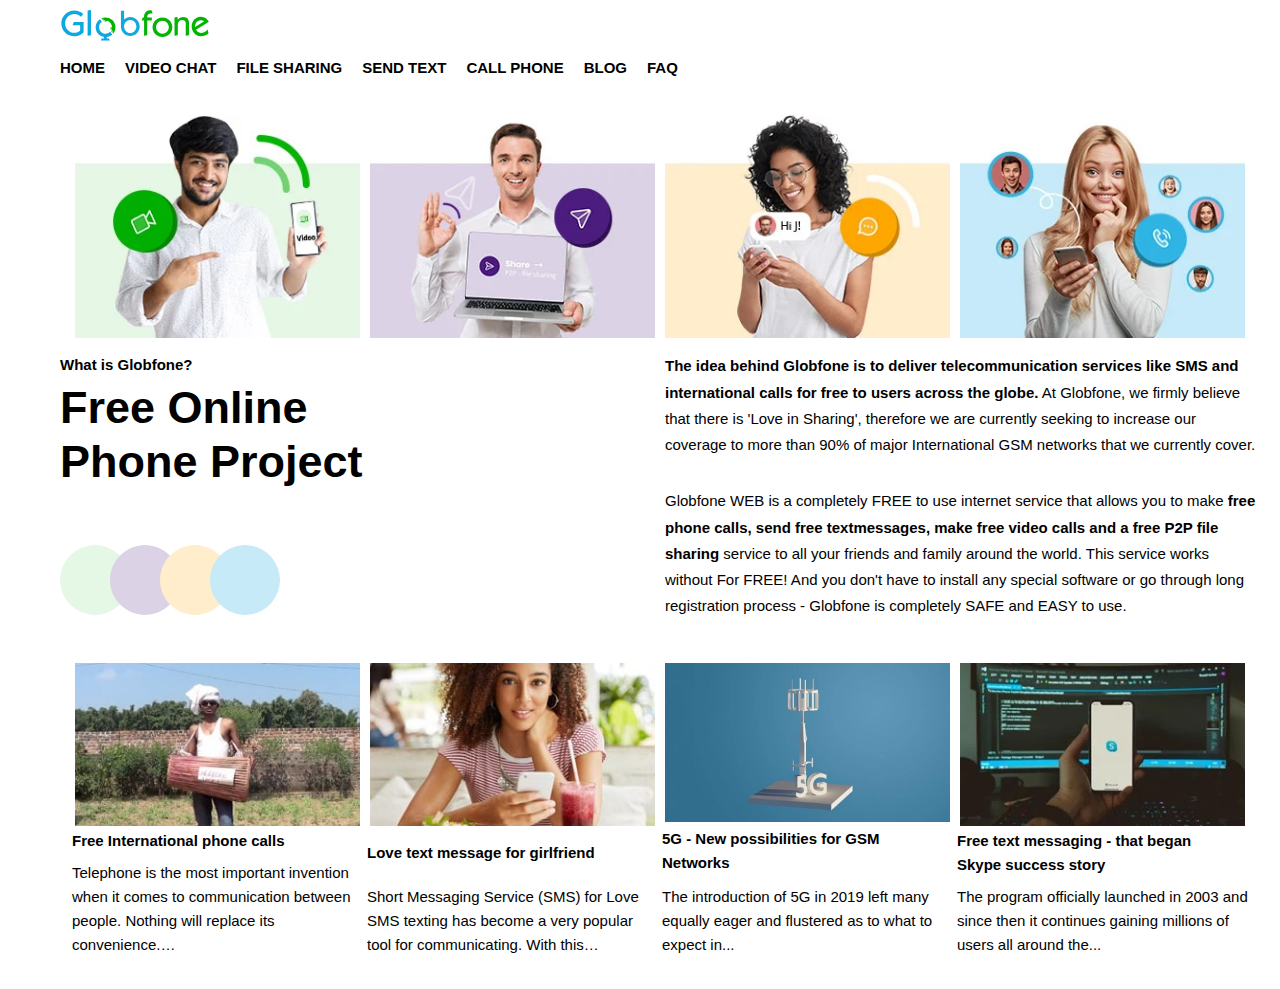
<file: Globfone-Practice/index.html>
<!DOCTYPE html>
<html>
<head>
  <meta charset="utf-8">
  <meta name="viewport" content="width=device-width">
  <title>Globfone2</title>
  <link rel="stylesheet" href="globfone-styling2.css">
</head>
<body>
    <div class="global-wrapper">
        <div class="heading-wrapper">
            <div class="logo-wrapper">
                <div class="logo">
                    <img class="company-logo" src="images/logo.svg" alt="globfone">
                </div>
            </div>
            <div class="menu-wrapper">
                <div class="menu">
                    <a class="menu-item">HOME</a>
                    <a class="menu-item">VIDEO CHAT</a>
                    <a class="menu-item">FILE SHARING</a>
                    <a class="menu-item">SEND TEXT</a>
                    <a class="menu-item">CALL PHONE</a>
                    <a class="menu-item">BLOG</a>
                    <a class="menu-item">FAQ</a>
                </div>
            </div>
        </div>
        <div class="middle-wrapper">
            <div class="middle">
                <div class="mid">
                    <img class="mi" src="images/video.webp" alt="video">
                    <img class="mi" src="images/sharing.webp" alt="share">
                    <img class="mi" src="images/text.webp" alt="text">
                    <img class="mi" src="images/call.webp" alt="call">
                </div>
            </div>
        </div>
        <div class="content2-wrapper">
            <div class="content2">
                <div class="content2-left">
                    <div class="cl1">What is Globfone?</div>
                    <h2 class="cl2">Free Online <br> Phone Project</h2>
                    <div class="cl3">
                        <img class="cl4" src="images/circles.webp" alt="circles">
                    </div>
                </div>
                <div class="content2-right">
                    <div class="cr1">
                        <p class="cr2">
                            <strong class="cr3">The idea behind Globfone is to deliver telecommunication services like SMS and international calls for free to users across the globe.</strong>
                            At Globfone, we firmly believe that there is 'Love in Sharing', therefore we are currently seeking to increase our coverage to more than 90% of major International GSM networks that we currently cover.
                        </p>
                        <p class="cr4">
                            Globfone WEB is a completely FREE to use internet service that allows you to make
                            <strong class="cr5">free phone calls, send free textmessages, make free video calls and a free P2P file sharing</strong>
                            service to all your friends and family around the world. This service works without For FREE! And you don't have to install any special software or go through long registration process - Globfone is completely SAFE and EASY to use.
                        </p>
                    </div>
                </div>
            </div>
        </div>
        <div class="content3-wrapper">
            <div class="content3">
                <div class="test">
                        <div class="cont3-1">
                            <div class="test2">
                                <img class="image2-1" src="images/31b_video1-min.jpg" alt="31b_video1-min">
                            </div>   
                            <h4 class="head-text1">Free International phone calls</h4>
                            <p class="sub-text1">Telephone is the most important invention when it comes to communication between people. Nothing will replace its convenience.…</p>
                        </div>
                        <div class="cont3-1">
                            <div class="test2">
                                <img class="image2-1" src="images/7b_Love_Sms_Girfriend.jpeg" alt="7b_Love_Sms_Girfriend">
                            </div>
                            <h4 class="head-text1">Love text message for girlfriend</h4>
                            <p class="sub-text1">Short Messaging Service (SMS) for Love SMS texting has become a very popular tool for communicating. With this…</p>
                        </div>
                        <div class="cont3-1">
                            <div class="test2">
                                <img class="image2-1" src="images/2a_5G.webp" alt="2a_5G">
                            </div>
                            <h4 class="head-text1">5G - New possibilities for GSM <br> Networks</h4>
                            <p class="sub-text1">The introduction of 5G in 2019 left many equally eager and flustered as to what to expect in...</p>
                        </div>
                        <div class="cont3-1">
                            <div class="test2">
                                <img class="image2-1" src="images/10b_Skype.webp" alt="10b_Skype">
                            </div>
                            <h4 class="head-text1">Free text messaging - that began <br> Skype success story</h4>
                            <p class="sub-text1">The program officially launched in 2003 and since then it continues gaining millions of users all around the...</p>
                        </div>
                </div>
            </div>
        </div>
    </div>
</body>
</html>
</file>
<file: Globfone-Practice/globfone-styling2.css>
*{
    margin: 0;
    padding: 0;
    box-sizing: border-box;
}
html {
    line-height: 1.6;
    font-size: 15px;
}
.global-wrapper {
    margin: 0 auto 0 60px;
    width: 1200px;
}
body {
    font-family: opensans,sans-serif;
    -webkit-font-smoothing: antialiased;
}
.heading-wrapper {
    height: 100px;
}
.logo-wrapper {
    height: 50%;
    display: flex;
    width: 100%;
}
.logo {
    height: 100%;
}
.company-logo {
    width: 150px;
    align-items: center;
    height: 100%;
}
.menu-wrapper {
    position: relative;
    height: 50%;
    width: 100%;
    /* display: flex; */
    align-items: flex-end;
    justify-content: center;
    /* width: 1282px 36px; */
}
.menu {display: flex;
    padding: 6px 0;

}
.menu-item {
    padding-right: 20px;
    font-weight: 600;
}
.middle-wrapper {
    /* display: flex; */
}
.middle {
    padding: 10px;
    margin: auto;
    max-width: 100%;
    /* display: flex; */
}
.mid {
    display: flex;
    flex-wrap: wrap;
    margin: 0 --1rem;
    /* max-width: 100%; */
}
.mi {
    width: 25%;
    display: flex;
    align-items: center;
    justify-content: center;
    padding: 5px;
}
.ontent2-wrapper {
    padding: 5px;
    width: 100%;
    margin: auto;
    position: relative;
}
.content2 {
    display: flex;
    flex-wrap: wrap;
    width: 100%;
}
.content2-left {
    width: 50%;
    padding-right: 5px;
}

.cl1 {
    font-weight: 600;
    margin-bottom: 4px;
}
.cl2 {
    margin-bottom: 56px;
    font-size: 3rem;
    font-weight: 700;
    line-height: 1.2;
    font-family: poppins,sans-serif;
}
.cl3 {
    width: 220px;
}
.cl4 {
    /* min-height: 1px; */
    /* padding: auto; */
}
.content2-right {
    width: 50%;
    padding-left: 5px;
    display: flex;
    justify-content: flex-end;
}
.cr2 {
    margin-bottom: 2rem;
    line-height: 1.75;
}
.cr4 {
    margin-bottom: 2rem;
    line-height: 1.75;
}
.content3-wrapper {
    /* display: flex; */
}
.content3 {
    padding: 10px;
    margin: auto;
    max-width: 100%;
    display: flex;
    flex-wrap: wrap;
}
.test {
    display: flex;
    max-width: 100%;
    flex-wrap: wrap;
}
.cont3-1{
    width: 25%;
    display: flex;
    /* display: flex; */
    flex-wrap: wrap;
    flex-direction: column;
    justify-content: space-between;
    padding: 0 2px;
    /* margin-bottom: 1rem; */
}
.test2 {
    padding: 3px;
    /* width: 100%;
    display: flex;
    flex-wrap: wrap; */
}
.image2-1 {
    /* padding: 7px; */
    width: 100%;
    display: flex;
    justify-content: center;
    align-items: center;
    min-height: 1px;
}
.head-text1 {
    font-family: poppins,sans-serif;
    font-weight: 700;
    margin-bottom: 0.5rem;
}
.sub-text1 {
    margin-bottom: 1.5rem;
    font-family: poppins,sans-serif;
}
</file>
